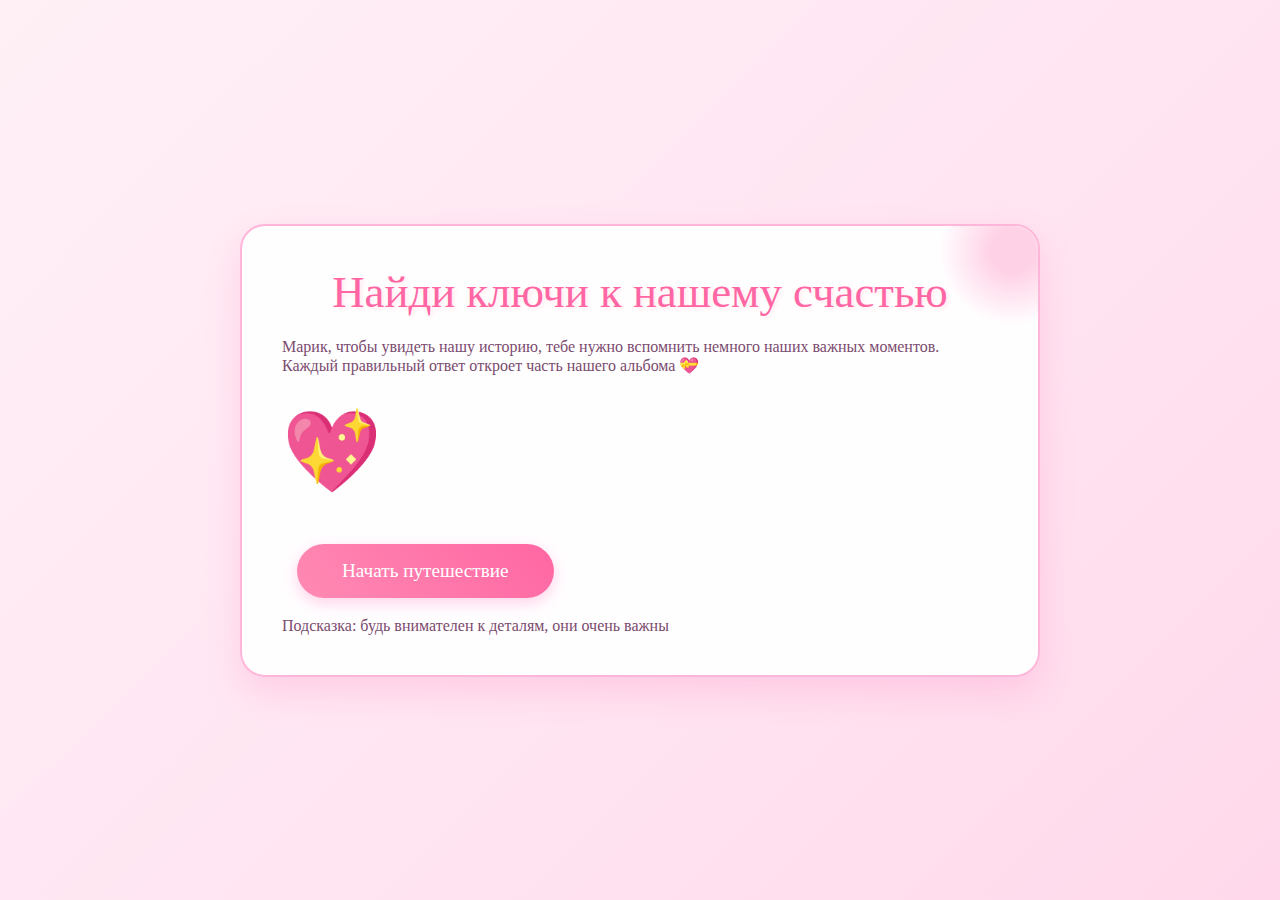
<file: docs/index.html>
<!DOCTYPE html>
<html lang="ru">
<head>
    <meta charset="UTF-8">
    <title>Найди ключи к нашему счастью</title>
    <link rel="stylesheet" href="static/css/style.css">
</head>
<body class="start-screen">
    <div class="container">

        <h1>Найди ключи к нашему счастью</h1>
        <p class="intro-text">Марик, чтобы увидеть нашу историю, тебе нужно вспомнить немного наших важных моментов. Каждый правильный ответ откроет часть нашего альбома 💝</p>

        <div class="heart-animation">💖</div>

        <a href="level1.html" class="btn">Начать путешествие</a>

        <p class="hint">Подсказка: будь внимателен к деталям, они очень важны</p>
    </div>

    <script src="static/js/script.js"></script>
    <script>
        // Анимация сердечек на главной
        document.querySelectorAll('.heart').forEach((heart, index) => {
            heart.style.animationDelay = (index * 0.5) + 's';
        });
    </script>
<script src="static/js/static_version.js"></script>
</body>
</html>
</file>
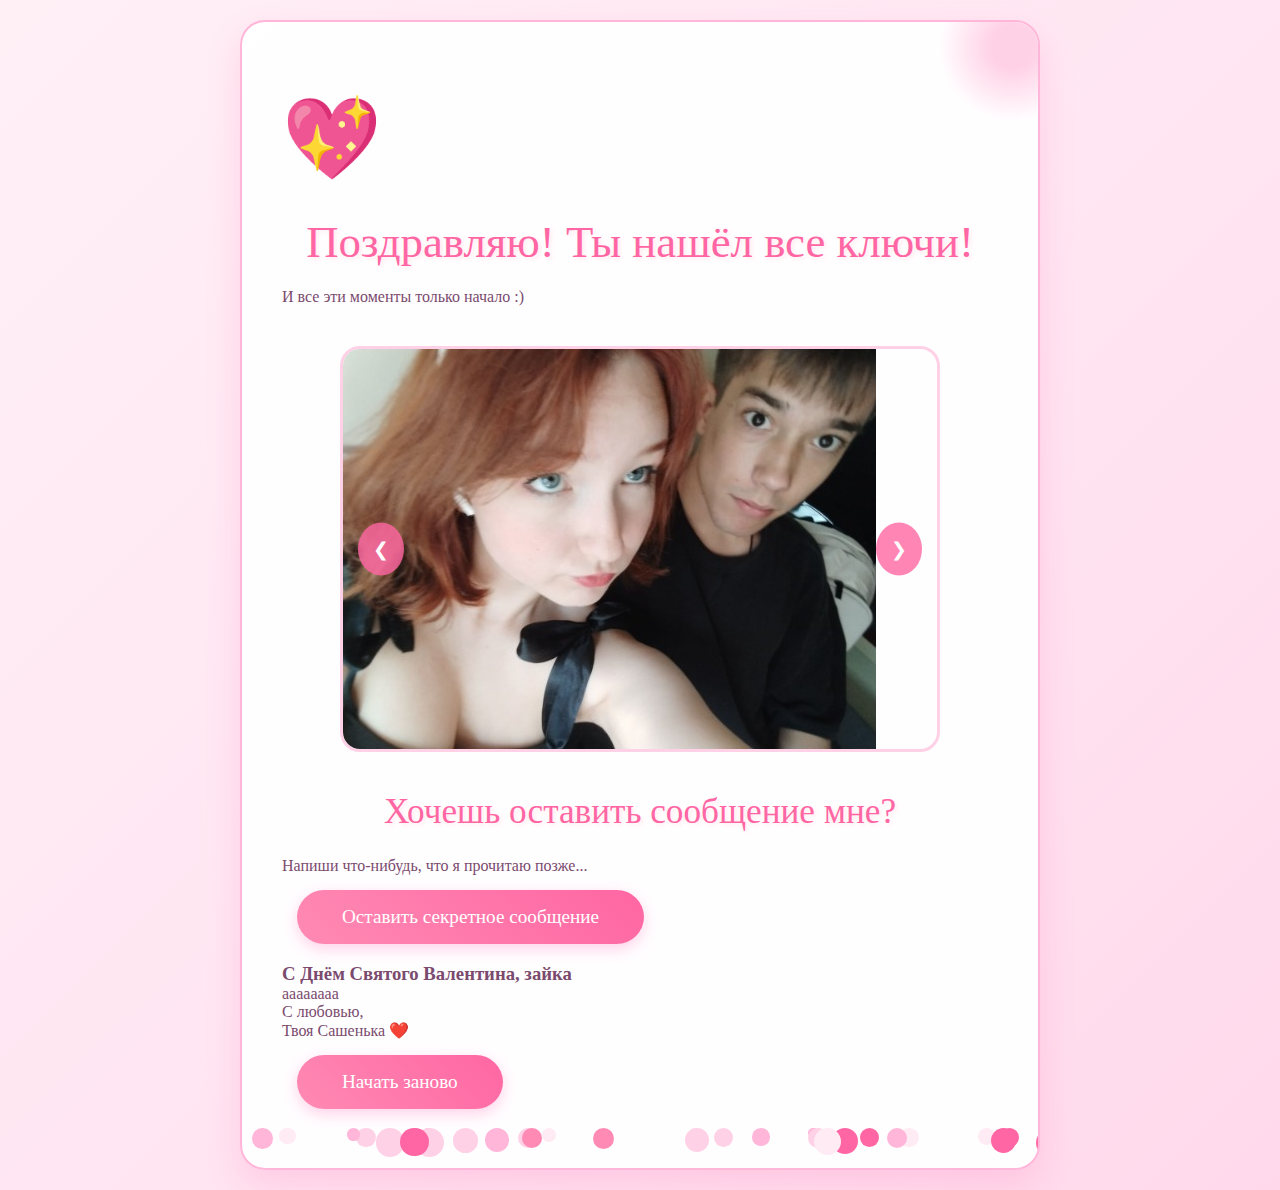
<file: docs/final.html>
<!DOCTYPE html>
<html lang="ru">
<head>
    <meta charset="UTF-8">
    <title>Наша история - Только начало</title>
    <link rel="stylesheet" href="static/css/style.css">
</head>
<body class="final-screen">
    <div class="container">
        <!-- Контейнер для анимаций -->
        <div id="fireworks-container"></div>

        <div class="final-content">
            <div class="heart-animation">💖</div>
            <h1>Поздравляю! Ты нашёл все ключи!</h1>

            <p class="final-message">И все эти моменты только начало :)</p>

            <!-- Слайд-шоу -->
   <div class="slideshow-container">
    <div class="slide active">
        <div class="image-box slide-box">
            <img src="static/image/final1.jpg" alt="Наше фото 1" class="fill-max-size">
        </div>
        <div class="slide-caption">❤</div>
    </div>
    <div class="slide">
        <div class="image-box slide-box">
            <img src="static/image/final2.jpg" alt="Наше фото 2" class="fill-max-size">
        </div>
        <div class="slide-caption">❤</div>
    </div>
    <div class="slide">
        <div class="image-box slide-box">
            <img src="static/image/final3.jpg" alt="Наше фото 3" class="fill-max-size">
        </div>
        <div class="slide-caption">❤</div>
    </div>
    <div class="slide">
        <div class="image-box slide-box">
            <img src="static/image/final4.jpg" alt="Наше фото 4" class="fill-max-size">
        </div>
        <div class="slide-caption">❤</div>
    </div>
    <button class="prev" onclick="prevSlide()">❮</button>
    <button class="next" onclick="nextSlide()">❯</button>
</div>
        </div>

            <!-- Секретная кнопка -->
            <div class="secret-section">
                <h2>Хочешь оставить сообщение мне?</h2>
                <p>Напиши что-нибудь, что я прочитаю позже...</p>
                <a href="message.html" class="btn secret-btn">Оставить секретное сообщение</a>
            </div>

            <div class="final-note">
                <h3>С Днём Святого Валентина, зайка</h3>
                <p>аааааааа</p>

                <div class="signature">
                    <p>С любовью,</p>
                    <p class="your-name">Твоя Сашенька ❤️</p>
                </div>
            </div>

            <a href="index.html" class="btn">Начать заново</a>
        </div>
    </div>

    <script src="static/js/script.js"></script>
    <script>
        // Создаем фейерверки и звездочки
        function createFireworks() {
            const container = document.getElementById('fireworks-container');
            const types = ['firework', 'star', 'sparkle'];
            const colors = ['#ff66a3', '#ff3385', '#ff8ab3', '#ffb6d9', '#ffffff', '#fff8dc'];

            // Создаем много анимаций
            for (let i = 0; i < 40; i++) {
                const element = document.createElement('div');
                const type = types[Math.floor(Math.random() * types.length)];
                element.className = type;

                if (type === 'firework') {
                    element.style.left = Math.random() * 100 + 'vw';
                    element.style.top = Math.random() * 100 + 'vh';
                    element.style.backgroundColor = colors[Math.floor(Math.random() * colors.length)];
                    element.style.width = element.style.height = (Math.random() * 10 + 5) + 'px';
                } else if (type === 'star') {
                    element.innerHTML = '★';
                    element.style.left = Math.random() * 100 + 'vw';
                    element.style.top = Math.random() * 100 + 'vh';
                    element.style.color = colors[Math.floor(Math.random() * colors.length)];
                    element.style.fontSize = (Math.random() * 20 + 10) + 'px';
                    element.style.opacity = Math.random() * 0.8 + 0.2;
                } else if (type === 'sparkle') {
                    element.innerHTML = '✦';
                    element.style.left = Math.random() * 100 + 'vw';
                    element.style.top = Math.random() * 100 + 'vh';
                    element.style.color = colors[Math.floor(Math.random() * colors.length)];
                    element.style.fontSize = (Math.random() * 15 + 8) + 'px';
                }

                element.style.animationDelay = Math.random() * 2 + 's';
                element.style.animationDuration = (Math.random() * 3 + 2) + 's';
                container.appendChild(element);
            }
        }

        // Функция для остановки анимаций через 5 секунд
        function stopAnimations() {
            setTimeout(() => {
                const animations = document.querySelectorAll('#fireworks-container > div');
                animations.forEach(el => {
                    el.style.animationPlayState = 'paused';
                    el.style.opacity = '0.2';
                    el.style.transition = 'opacity 2s ease';
                });
            }, 5000); // 5 секунд
        }

        // Управление слайд-шоу
        let currentSlide = 0;
        const slides = document.querySelectorAll('.slide');

        function showSlide(n) {
            if (n >= slides.length) currentSlide = 0;
            if (n < 0) currentSlide = slides.length - 1;

            slides.forEach(slide => slide.classList.remove('active'));
            slides[currentSlide].classList.add('active');
        }

        window.nextSlide = function() {
            showSlide(++currentSlide);
        };

        window.prevSlide = function() {
            showSlide(--currentSlide);
        };

        // Автоматическое переключение слайдов
        let slideInterval = setInterval(nextSlide, 4000);

        // Останавливаем автоматическое переключение при наведении
        document.querySelector('.slideshow-container').addEventListener('mouseenter', () => {
            clearInterval(slideInterval);
        });

        document.querySelector('.slideshow-container').addEventListener('mouseleave', () => {
            slideInterval = setInterval(nextSlide, 4000);
        });

        // Инициализация
        document.addEventListener('DOMContentLoaded', function() {
            createFireworks();
            stopAnimations();
            showSlide(0);
        });
    </script>
<script src="static/js/static_version.js"></script>
</body>
</html>
</file>
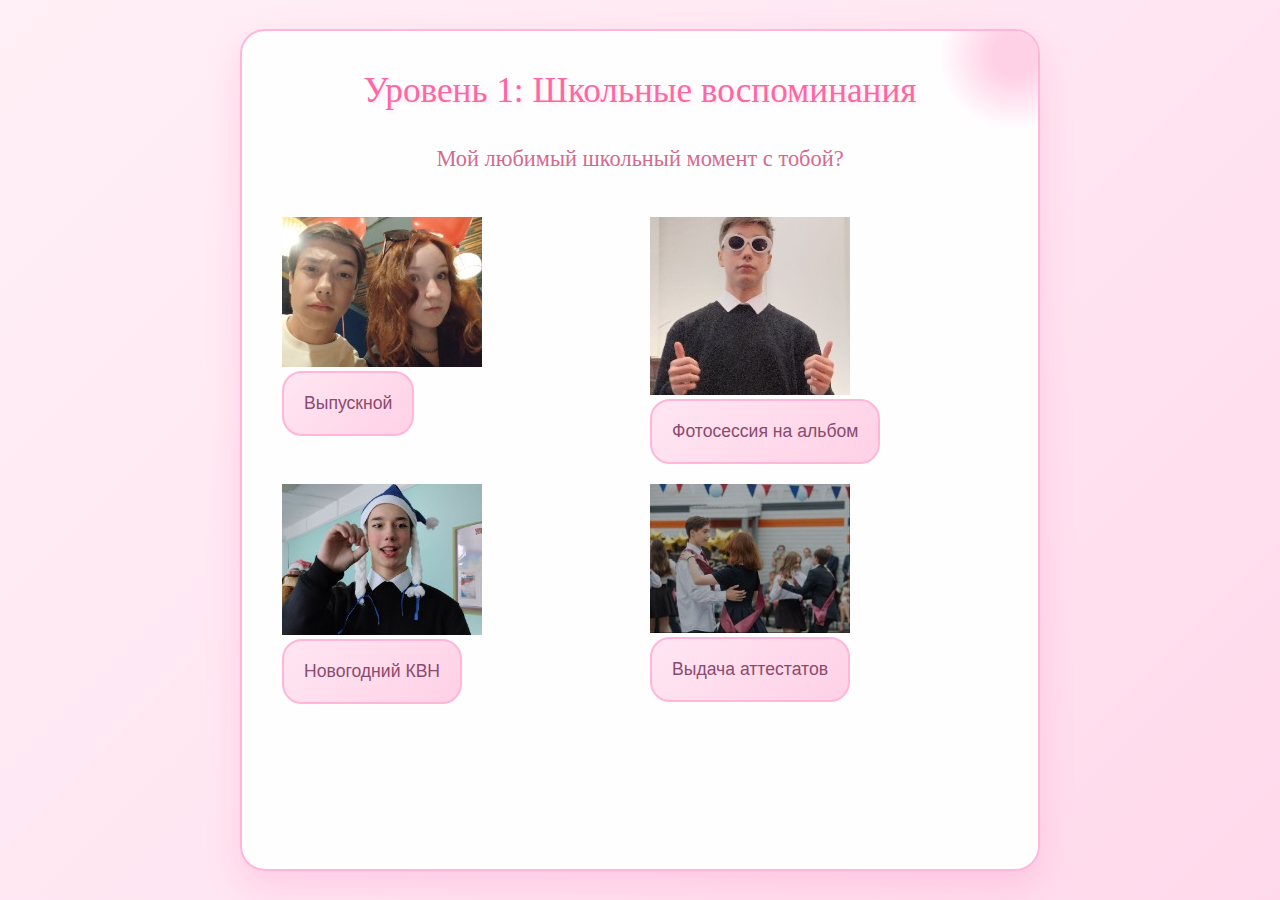
<file: docs/level1.html>
<!DOCTYPE html>
<html lang="ru">
<head>
    <meta charset="UTF-8">
    <title>Уровень 1 - Школьные воспоминания</title>
    <link rel="stylesheet" href="static/css/style.css">
</head>
<body class="level-screen">
    <div class="container">
        <h2>Уровень 1: Школьные воспоминания</h2>
        <p class="question">Мой любимый школьный момент с тобой?</p>

<div class="options options-same-color">
    <div class="option-with-photo" data-answer="выпускной">
        <div class="option-photo-container image-box">
            <img src="static/image/graduation.jpg" alt="Выпускной" class="fill-max-size">
        </div>
        <button class="option-btn">Выпускной</button>
    </div>

    <div class="option-with-photo" data-answer="фотосессия на альбом">
        <div class="option-photo-container image-box">
            <img src="static/image/photosession.jpg" alt="Фотосессия" class="fill-max-size">
        </div>
        <button class="option-btn">Фотосессия на альбом</button>
    </div>

    <div class="option-with-photo correct-option" data-answer="новогодний квн">
        <div class="option-photo-container image-box">
            <img src="static/image/kvn.jpg" alt="КВН" class="fill-max-size">
        </div>
        <button class="option-btn">Новогодний КВН</button>
    </div>

    <div class="option-with-photo" data-answer="выдача аттестатов">
        <div class="option-photo-container image-box">
            <img src="static/image/certificates.jpg" alt="Аттестаты" class="fill-max-size">
        </div>
        <button class="option-btn">Выдача аттестатов</button>
    </div>
</div>

        <div id="feedback" class="feedback"></div>

        <div id="photo-gallery" style="display:none;">
            <div class="key-animation">🔑</div>
            <p class="success-message">Правильно! умничка мой</p>

            <p class="caption">было весело красить тебя :)</p>

            <a href="level2.html" class="btn">Перейти к следующему воспоминанию</a>
        </div>
    </div>

    <script src="static/js/script.js"></script>
    <script>
        document.querySelectorAll('.option-with-photo').forEach(option => {
            const button = option.querySelector('.option-btn');
            button.addEventListener('click', function() {
                const answer = option.getAttribute('data-answer');
                const isCorrect = option.classList.contains('correct-option');
                const feedback = document.getElementById('feedback');
                const gallery = document.getElementById('photo-gallery');

                if (isCorrect) {
                    // Отправляем правильный ответ на сервер
                    // Проверка ответа (удален серверный вызов)
                    })
                    .then(response => response.json())
                    .then(data => {
                        if (data.correct) {
                            feedback.innerHTML = '<p class="correct-feedback">Правильно! Это было так весело!</p>';
                            // Показываем галерею с анимацией
                            setTimeout(() => {
                                gallery.style.display = 'block';
                                gallery.style.animation = 'fadeIn 1s ease';
                            }, 800);
                        }
                    });
                } else {
                    feedback.innerHTML = '<p class="wrong-feedback">Ну ты чо, неправильно... Попробуй еще раз!</p>';
                }
            });
        });
    </script>
<script src="static/js/static_version.js"></script>
</body>
</html>
</file>
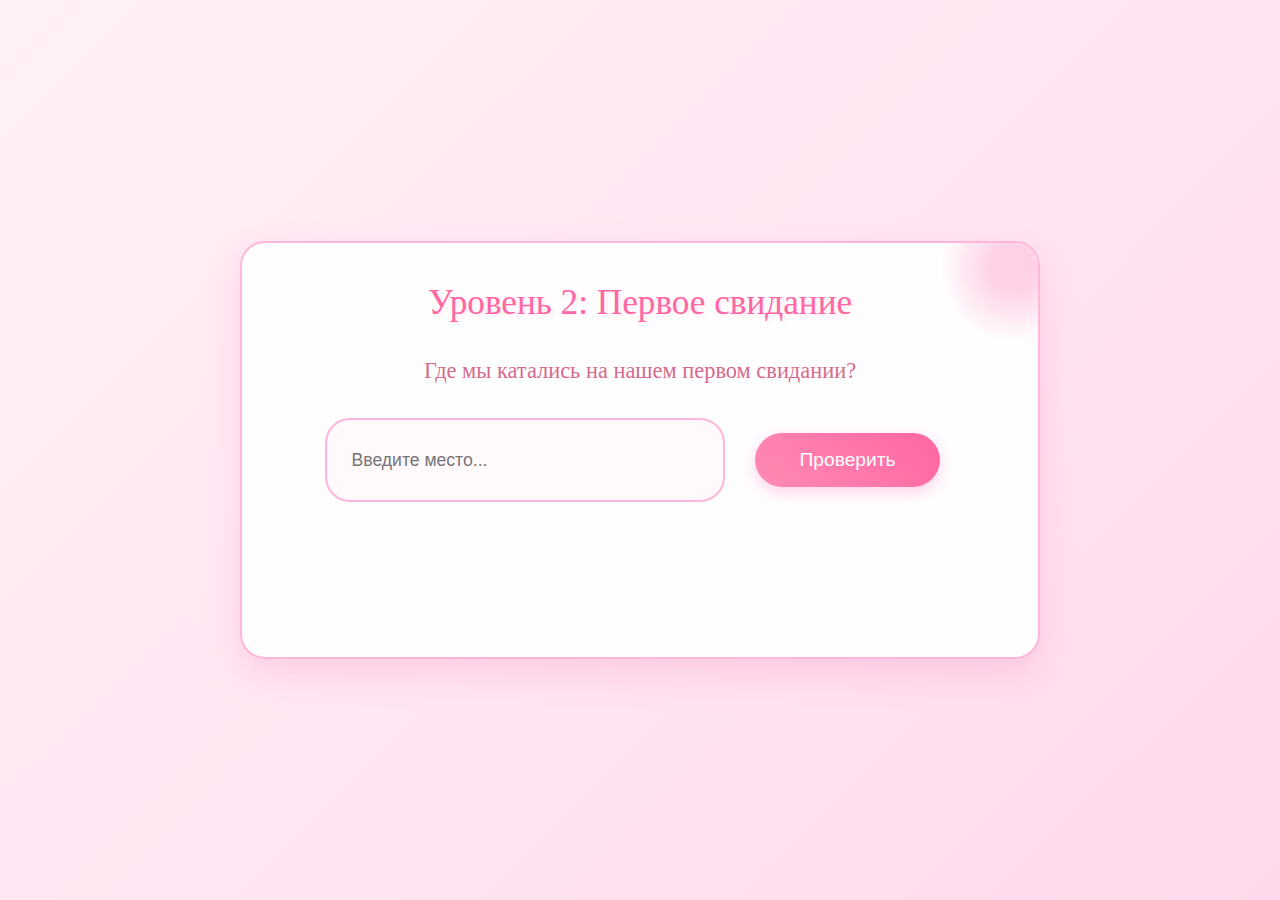
<file: docs/level2.html>
<!DOCTYPE html>
<html lang="ru">
<head>
    <meta charset="UTF-8">
    <title>Уровень 2 - Первое свидание</title>
    <link rel="stylesheet" href="static/css/style.css">
</head>
<body class="level-screen">
    <!-- Плавающие сердечки -->
    <div id="floating-hearts"></div>

    <div class="container">
        <h2>Уровень 2: Первое свидание</h2>
        <p class="question">Где мы катались на нашем первом свидании?</p>

        <div class="input-group">
            <input type="text" id="answer-input" placeholder="Введите место...">
            <button id="submit-btn" class="btn">Проверить</button>
        </div>

        <div id="feedback" class="feedback"></div>

        <div id="success-content" style="display:none;">
            <div class="animation-placeholder">
                <div class="envelope">✉️</div>
            </div>
            <div class="image-box slide-box">
    <img src="static/image/first_date.jpg" alt="Первое свидание" class="fill-max-size">
</div>
            <p class="caption">30.05.2023. Стеснялся меня обнимать, тепло на душе вспоминая это</p>
            <a href="level3.html" class="btn">Дальше</a>
        </div>
    </div>

    <script src="static/js/script.js"></script>
    <script>
        // Создаем плавающие сердечки
        function createFloatingHearts() {
            const container = document.getElementById('floating-hearts');
            const hearts = ['❤️', '💖', '💕', '💗', '💓', '💞', '💝'];

            for (let i = 0; i < 15; i++) {
                const heart = document.createElement('div');
                heart.className = 'floating-heart';
                heart.innerHTML = hearts[Math.floor(Math.random() * hearts.length)];
                heart.style.left = Math.random() * 100 + 'vw';
                heart.style.fontSize = (Math.random() * 20 + 15) + 'px';
                heart.style.opacity = Math.random() * 0.7 + 0.3;
                heart.style.animationDelay = Math.random() * 5 + 's';
                heart.style.animationDuration = (Math.random() * 10 + 10) + 's';
                container.appendChild(heart);
            }
        }

        // Обработчик отправки ответа
        document.getElementById('submit-btn').addEventListener('click', function() {
            const answer = document.getElementById('answer-input').value.trim().toLowerCase();
            const feedback = document.getElementById('feedback');

            if (!answer) {
                feedback.innerHTML = '<p class="wrong-feedback">Введите ответ!</p>';
                return;
            }

            // Проверка ответа (удален серверный вызов)
            })
            .then(response => response.json())
            .then(data => {
                if (data.correct) {
                    feedback.innerHTML = '<p class="correct-feedback">Правильно! Помню этот день!</p>';
                    setTimeout(() => {
                        document.getElementById('success-content').style.display = 'block';
                        document.getElementById('success-content').style.animation = 'fadeIn 1s ease';
                    }, 800);
                } else {
                    feedback.innerHTML = '<p class="wrong-feedback">Подсказка: высоко и вид на воду</p>';
                }
            });
        });

        // Создаем сердечки при загрузке страницы
        document.addEventListener('DOMContentLoaded', function() {
            createFloatingHearts();

            // Позволяем отправлять ответ по Enter
            document.getElementById('answer-input').addEventListener('keypress', function(e) {
                if (e.key === 'Enter') {
                    document.getElementById('submit-btn').click();
                }
            });
        });
    </script>
<script src="static/js/static_version.js"></script>
</body>
</html>
</file>
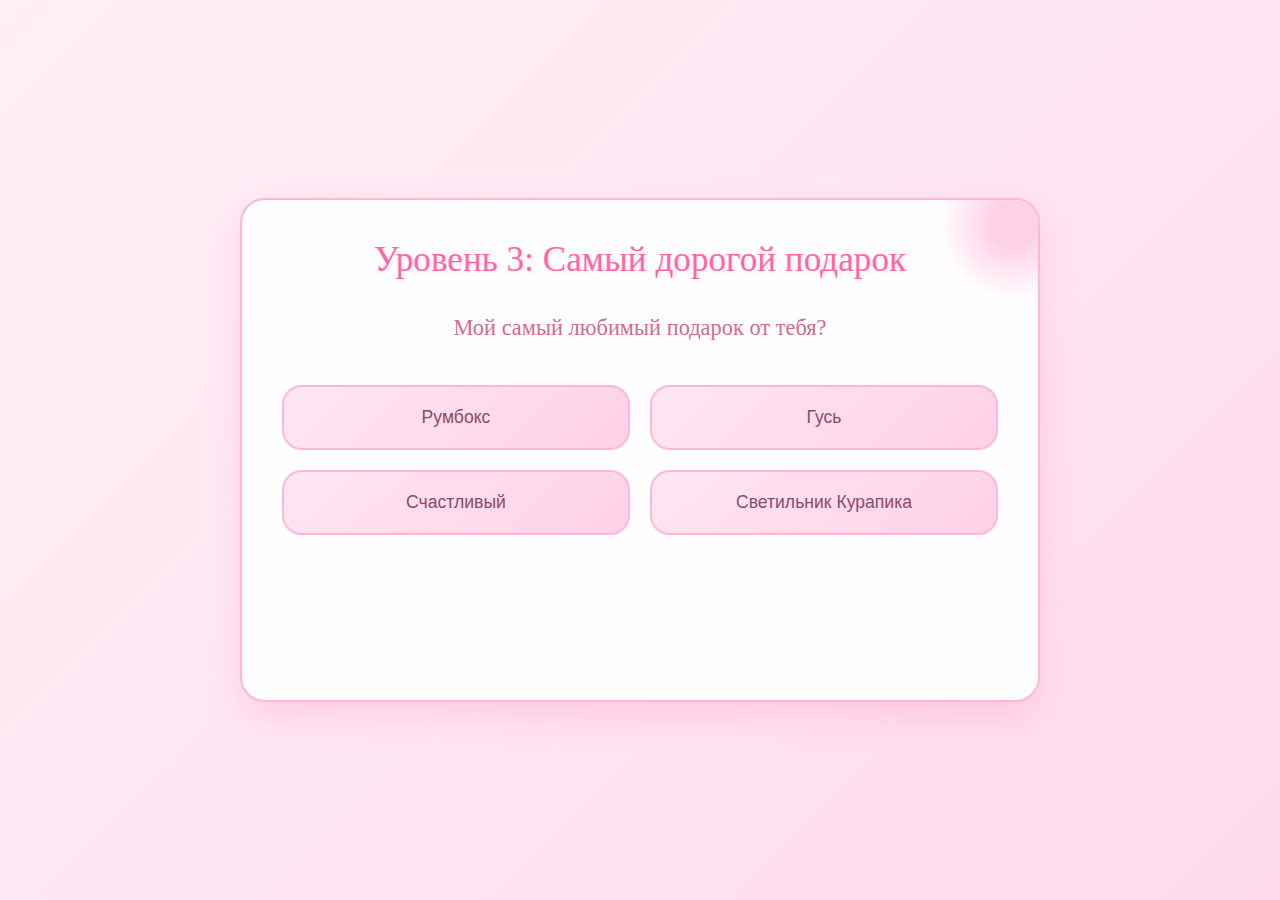
<file: docs/level3.html>
<!DOCTYPE html>
<html lang="ru">
<head>
    <meta charset="UTF-8">
    <title>Уровень 3 - Самый дорогой подарок</title>
    <link rel="stylesheet" href="static/css/style.css">
</head>
<body class="level-screen">
    <div class="container">
        <h2>Уровень 3: Самый дорогой подарок</h2>
        <p class="question">Мой самый любимый подарок от тебя?</p>

        <div class="options options-same-color">
            <button class="option-btn" data-answer="румбокс">Румбокс</button>
            <button class="option-btn" data-answer="гусь">Гусь</button>
            <button class="option-btn" data-answer="улыбашка">Счастливый</button>
            <button class="option-btn" data-answer="светильник курапика">Светильник Курапика</button>
        </div>

        <div id="feedback" class="feedback"></div>

        <div id="success-content" style="display:none;">
            <div class="heart-animation">💝</div>
            <p class="success-message">Да! Именно этот!</p>

            <div class="image-box">
    <img src="static/image/smiley_toy.jpg" alt="Улыбашка" class="fill-max-size">
</div>

            <p class="caption">Этот подарок был спонтанным, поэтому очень искренним, он до сих пор греет душу.</p>

            <div class="memory-box">
                <p>Ты помнишь, как ты дарил его? Было очень мило</p>
            </div>

            <a href="final.html" class="btn">Посмотреть нашу историю целиком</a>
        </div>
    </div>

    <script src="static/js/script.js"></script>
    <script>
        document.querySelectorAll('.option-btn').forEach(button => {
            button.addEventListener('click', function() {
                const answer = this.getAttribute('data-answer');
                const feedback = document.getElementById('feedback');
                const successContent = document.getElementById('success-content');

                // Проверяем правильность ответа
                const isCorrect = answer === 'улыбашка';

                if (isCorrect) {
                    // Визуально выделяем правильный ответ
                    this.classList.add('correct');

                    // Отправляем правильный ответ
                    // Проверка ответа (удален серверный вызов)
                    })
                    .then(response => response.json())
                    .then(data => {
                        if (data.correct) {
                            feedback.innerHTML = '<p class="correct-feedback">Точно! Ты помнишь!</p>';
                            setTimeout(() => {
                                successContent.style.display = 'block';
                                successContent.style.animation = 'fadeIn 1s ease';
                            }, 800);
                        }
                    });
                } else {
                    feedback.innerHTML = '<p class="wrong-feedback">Ты же знаешь правильный ответ... Вспомни!</p>';
                }
            });
        });
    </script>
<script src="static/js/static_version.js"></script>
</body>
</html>
</file>
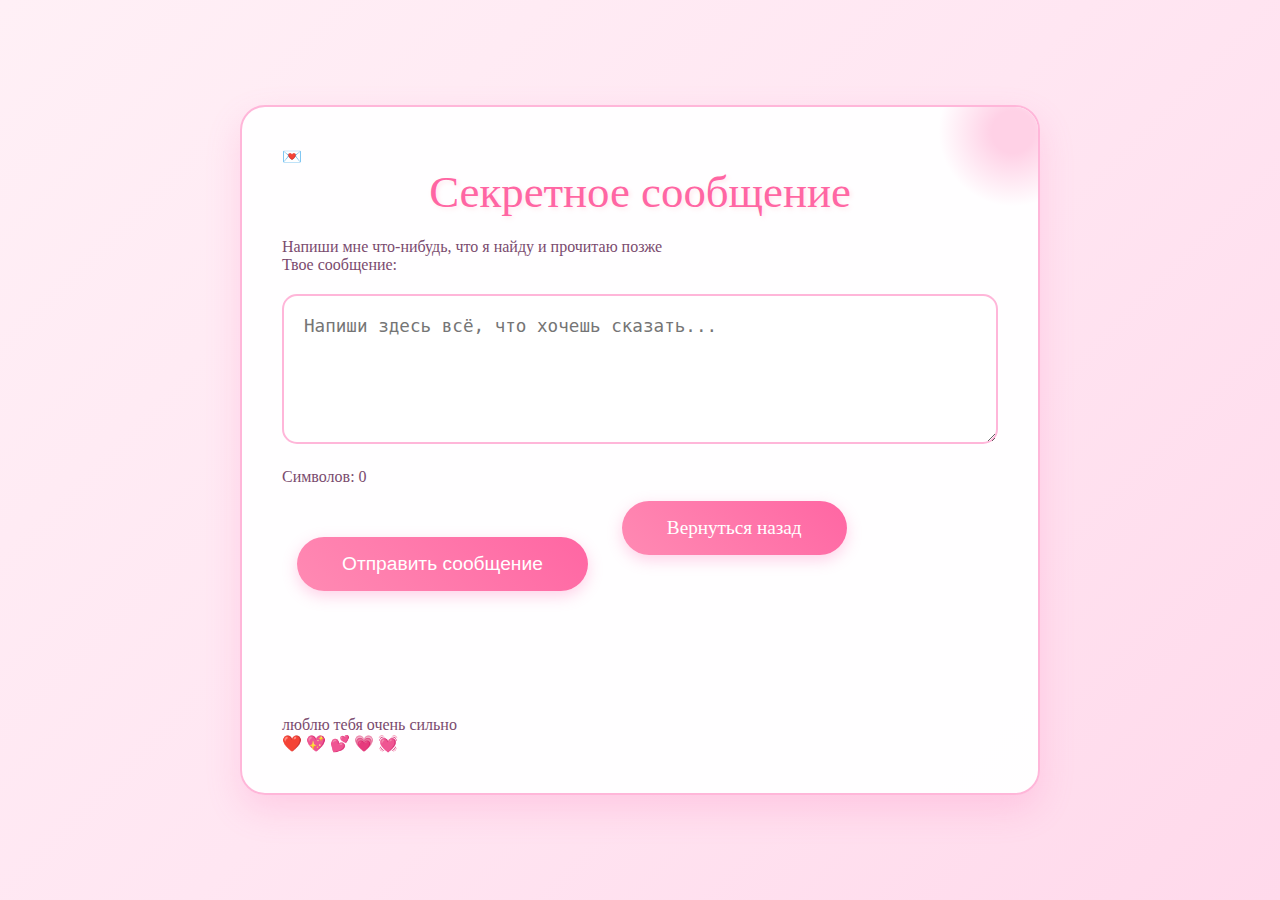
<file: docs/message.html>
<!DOCTYPE html>
<html lang="ru">
<head>
    <meta charset="UTF-8">
    <title>Секретное сообщение</title>
    <link rel="stylesheet" href="static/css/style.css">
</head>
<body class="message-screen">
    <div class="container">
        <div class="envelope-animation">💌</div>

        <h1>Секретное сообщение</h1>
        <p class="message-instruction">Напиши мне что-нибудь, что я найду и прочитаю позже</p>

        <form id="message-form" class="message-form">
            <div class="form-group">
                <label for="secret-message">Твое сообщение:</label>
                <textarea id="secret-message" name="message" placeholder="Напиши здесь всё, что хочешь сказать..." minlength="5" required></textarea>
                <div class="char-count">Символов: <span id="char-counter">0</span></div>
            </div>

            <div class="form-options-grid">
                <button type="submit" class="btn btn-submit">Отправить сообщение</button>
                <a href="final.html" class="btn btn-return">Вернуться назад</a>
            </div>
        </form>

        <div id="message-feedback" class="feedback"></div>

        <div class="romantic-quote">
            <p>люблю тебя очень сильно</p>
        </div>

        <div class="hearts-small">
            <span>❤️</span>
            <span>💖</span>
            <span>💕</span>
            <span>💗</span>
            <span>💓</span>
        </div>
    </div>

    <script src="static/js/script.js"></script>
    <script>
        // Счетчик символов
        const textarea = document.getElementById('secret-message');
        const charCounter = document.getElementById('char-counter');

        textarea.addEventListener('input', function() {
            charCounter.textContent = this.value.length;

            // Меняем цвет счетчика
            if (this.value.length < 10) {
                charCounter.style.color = '#ff6666';
            } else if (this.value.length < 30) {
                charCounter.style.color = '#ff9966';
            } else {
                charCounter.style.color = '#66cc66';
            }
        });

        // Отправка формы
        document.getElementById('message-form').addEventListener('submit', function(e) {
            e.preventDefault();

            const message = textarea.value.trim();
            const feedback = document.getElementById('message-feedback');

            if (message.length < 5) {
                feedback.innerHTML = '<p class="wrong-feedback">Сообщение должно содержать хотя бы 5 символов</p>';
                return;
            }

            // Показываем анимацию загрузки
            feedback.innerHTML = '<p class="loading">Отправляем...</p>';

            // Отправляем на сервер
            // Сохранение в localStorage (удален серверный вызов)
            })
            .then(response => response.json())
            .then(data => {
                if (data.success) {
                    feedback.innerHTML = '<p class="correct-feedback">Сообщение сохранено! Я найду его и прочитаю с улыбкой. Спасибо!</p>';
                    textarea.value = '';
                    charCounter.textContent = '0';

                    // Через 3 секунды предлагаем вернуться
                    setTimeout(() => {
                        feedback.innerHTML += '<p><a href="{{ url_for("final") }}" class="btn-small">Вернуться к нашей истории</a></p>';
                    }, 3000);
                } else {
                    feedback.innerHTML = '<p class="wrong-feedback">Что-то пошло не так... Попробуй еще раз</p>';
                }
            })
            .catch(error => {
                feedback.innerHTML = '<p class="wrong-feedback">Ошибка соединения. Проверь интернет</p>';
            });
        });

        // Анимация конверта
        const envelope = document.querySelector('.envelope-animation');
        setInterval(() => {
            envelope.style.transform = 'scale(1.1)';
            setTimeout(() => {
                envelope.style.transform = 'scale(1)';
            }, 300);
        }, 2000);
    </script>
<script src="static/js/static_version.js"></script>
</body>
</html>
</file>
<file: docs/static/css/style.css>
/* Общие стили */
* {
    margin: 0;
    padding: 0;
    box-sizing: border-box;
}

body {
    font-family: 'Georgia', serif;
    background: linear-gradient(135deg, #fff0f6, #ffe6f2, #ffd9eb);
    min-height: 100vh;
    color: #7a4b6e;
    display: flex;
    justify-content: center;
    align-items: center;
    padding: 20px;
}

.container {
    background: rgba(255, 255, 255, 0.95);
    border-radius: 25px;
    padding: 40px;
    max-width: 800px;
    width: 100%;
    box-shadow: 0 15px 35px rgba(255, 105, 180, 0.2);
    border: 2px solid #ffb6d9;
    position: relative;
    overflow: hidden;
}

.container::before {
    content: '';
    position: absolute;
    top: -50px;
    right: -50px;
    width: 150px;
    height: 150px;
    background: radial-gradient(circle, #ffd1e6 20%, transparent 70%);
    border-radius: 50%;
    z-index: 0;
}

h1, h2 {
    color: #ff66a3;
    text-align: center;
    margin-bottom: 25px;
    font-weight: normal;
    text-shadow: 2px 2px 4px rgba(255, 182, 193, 0.3);
    position: relative;
    z-index: 1;
}

h1 {
    font-size: 2.8rem;
    margin-bottom: 20px;
}

h2 {
    font-size: 2.2rem;
}

.question {
    font-size: 1.4rem;
    color: #d46a8d;
    text-align: center;
    margin: 30px 0;
    line-height: 1.6;
}

/* Кнопки */
.btn {
    display: inline-block;
    padding: 16px 45px;
    background: linear-gradient(45deg, #ff8ab3, #ff66a3);
    color: white;
    text-decoration: none;
    border-radius: 50px;
    font-size: 1.2rem;
    border: none;
    cursor: pointer;
    transition: all 0.4s ease;
    box-shadow: 0 5px 15px rgba(255, 105, 180, 0.3);
    margin: 15px;
    position: relative;
    overflow: hidden;
    z-index: 1;
}

.btn:hover {
    transform: translateY(-3px) scale(1.05);
    box-shadow: 0 8px 20px rgba(255, 105, 180, 0.4);
    background: linear-gradient(45deg, #ff66a3, #ff3385);
}

.btn::after {
    content: '';
    position: absolute;
    top: 0;
    left: -100%;
    width: 100%;
    height: 100%;
    background: linear-gradient(90deg, transparent, rgba(255, 255, 255, 0.3), transparent);
    transition: 0.5s;
}

.btn:hover::after {
    left: 100%;
}

/* Варианты ответов */
.options {
    display: grid;
    grid-template-columns: repeat(2, 1fr);
    gap: 20px;
    margin: 40px 0;
}

.option-btn {
    padding: 20px;
    background: linear-gradient(135deg, #ffe6f2, #ffd1e6);
    border: 2px solid #ffb6d9;
    border-radius: 20px;
    font-size: 1.1rem;
    color: #8a4b6e;
    cursor: pointer;
    transition: all 0.3s ease;
    position: relative;
    overflow: hidden;
}

.option-btn:hover {
    background: linear-gradient(135deg, #ffd1e6, #ffb6d9);
    transform: translateY(-2px);
    box-shadow: 0 5px 15px rgba(255, 182, 193, 0.4);
}

.option-btn.correct {
    background: linear-gradient(135deg, #d4edda, #c3e6cb);
    border-color: #a3d9b1;
}

/* Поле ввода */
.input-group {
    display: flex;
    gap: 15px;
    justify-content: center;
    margin: 30px 0;
}

#answer-input {
    flex: 1;
    max-width: 400px;
    padding: 15px 25px;
    border: 2px solid #ffb6d9;
    border-radius: 25px;
    font-size: 1.1rem;
    background: #fff9fc;
    color: #7a4b6e;
    outline: none;
    transition: all 0.3s;
}

#answer-input:focus {
    border-color: #ff66a3;
    box-shadow: 0 0 0 3px rgba(255, 102, 163, 0.2);
}

/* Фотографии */
.result-photo {
    width: 100%;
    max-width: 500px;
    border-radius: 20px;
    border: 5px solid #ffd1e6;
    margin: 25px auto;
    display: block;
    box-shadow: 0 10px 25px rgba(0, 0, 0, 0.1);
    animation: fadeIn 1s ease;
}

/* Подписи */
.caption {
    font-style: italic;
    color: #ff66a3;
    text-align: center;
    margin: 20px 0;
    font-size: 1.2rem;
    padding: 15px;
    background: linear-gradient(90deg, transparent, #fff0f6, transparent);
}

/* Анимации */
@keyframes fadeIn {
    from { opacity: 0; transform: translateY(20px); }
    to { opacity: 1; transform: translateY(0); }
}

@keyframes pulse {
    0% { transform: scale(1); }
    50% { transform: scale(1.05); }
    100% { transform: scale(1); }
}

@keyframes float {
    0%, 100% { transform: translateY(0); }
    50% { transform: translateY(-10px); }
}

/* Анимации для элементов */
.animation-placeholder {
    margin: 30px 0;
    text-align: center;
}

.envelope {
    font-size: 4rem;
    animation: float 3s ease-in-out infinite;
    display: inline-block;
}

.key-animation {
    font-size: 4rem;
    animation: pulse 2s ease-in-out infinite;
    display: inline-block;
}

/* Фидбэк сообщения */
.feedback {
    margin: 25px 0;
    min-height: 60px;
    display: flex;
    align-items: center;
    justify-content: center;
}

.correct-feedback {
    color: #28a745;
    font-size: 1.3rem;
    animation: fadeIn 0.5s ease;
    text-align: center;
    padding: 15px 30px;
    background: linear-gradient(135deg, #d4edda, #c3e6cb);
    border-radius: 15px;
    border: 2px solid #a3d9b1;
}

.wrong-feedback {
    color: #dc3545;
    font-size: 1.3rem;
    animation: fadeIn 0.5s ease;
    text-align: center;
    padding: 15px 30px;
    background: linear-gradient(135deg, #f8d7da, #f5c6cb);
    border-radius: 15px;
    border: 2px solid #f5c6cb;
}

/* Финальный экран */
.final-content {
    animation: fadeIn 1.5s ease;
}

.heart-animation {
    font-size: 5rem;
    color: #ff66a3;
    animation: pulse 1.5s ease-in-out infinite;
    margin: 30px 0;
}

.confetti {
    position: absolute;
    width: 15px;
    height: 15px;
    background: #ff66a3;
    border-radius: 50%;
    animation: confetti-fall 3s linear infinite;
}

@keyframes confetti-fall {
    0% {
        transform: translateY(-100vh) rotate(0deg);
        opacity: 1;
    }
    100% {
        transform: translateY(100vh) rotate(360deg);
        opacity: 0;
    }
}

/* Слайд-шоу */
.slideshow-container {
    position: relative;
    max-width: 600px;
    margin: 40px auto;
    overflow: hidden;
    border-radius: 20px;
    border: 3px solid #ffd1e6; /* Уменьшаем со всех сторон */
}

.slide {
    display: none;
    width: 100%;
    height: 400px;
    object-fit: fill;
    animation: fadeIn 1s ease;
}

.slide.active {
    display: block;
}

.prev, .next {
    position: absolute;
    top: 50%;
    transform: translateY(-50%);
    background: rgba(255, 102, 163, 0.8);
    color: white;
    border: none;
    padding: 15px;
    cursor: pointer;
    border-radius: 50%;
    font-size: 1.2rem;
    transition: all 0.3s;
}

.prev:hover, .next:hover {
    background: rgba(255, 102, 163, 1);
}

.prev { left: 15px; }
.next { right: 15px; }

/* Секретное сообщение */
.secret-message {
    margin-top: 50px;
    padding: 30px;
    background: linear-gradient(135deg, #fff0f6, #ffe6f2);
    border-radius: 20px;
    border: 2px dashed #ffb6d9;
}

textarea {
    width: 100%;
    min-height: 150px;
    padding: 20px;
    border: 2px solid #ffb6d9;
    border-radius: 15px;
    font-size: 1.1rem;
    background: white;
    color: #7a4b6e;
    resize: vertical;
    margin: 20px 0;
}

textarea:focus {
    outline: none;
    border-color: #ff66a3;
}

/* Адаптивность */
@media (max-width: 768px) {
    .container {
        padding: 25px;
        margin: 10px;
    }

    h1 {
        font-size: 2.2rem;
    }

    h2 {
        font-size: 1.8rem;
    }

    .options {
        grid-template-columns: 1fr;
    }

    .input-group {
        flex-direction: column;
        align-items: center;
    }

    #answer-input {
        width: 100%;
        max-width: 100%;
    }

    .btn {
        padding: 14px 35px;
        font-size: 1.1rem;
    }
}

@media (max-width: 480px) {
    h1 {
        font-size: 1.8rem;
    }

    .question {
        font-size: 1.2rem;
    }

    .btn {
        padding: 12px 30px;
        font-size: 1rem;
    }
    /* Дополнительные стили для всех страниц */

/* Прогресс-бар */
.progress {
    display: flex;
    justify-content: center;
    gap: 30px;
    margin: 40px 0;
}

.progress-step {
    width: 40px;
    height: 40px;
    border-radius: 50%;
    background: #ffd1e6;
    display: flex;
    align-items: center;
    justify-content: center;
    font-weight: bold;
    color: #8a4b6e;
    border: 3px solid #ffb6d9;
    transition: all 0.3s;
}

.progress-step.active {
    background: #ff66a3;
    color: white;
    border-color: #ff3385;
    transform: scale(1.1);
}

/* Галерея фотографий */
.gallery {
    display: grid;
    grid-template-columns: repeat(auto-fit, minmax(250px, 1fr));
    gap: 20px;
    margin: 30px 0;
}

.memory-photo {
    width: 100%;
    height: 250px;
    object-fit: fill;
    border-radius: 15px;
    border: 3px solid #ffd1e6;
    transition: transform 0.3s;
}

.memory-photo:hover {
    transform: scale(1.03);
}

/* Коробка воспоминаний */
.memory-box {
    background: linear-gradient(135deg, #fff9fc, #ffeef7);
    border: 2px solid #ffd1e6;
    border-radius: 15px;
    padding: 25px;
    margin: 30px 0;
    text-align: left;
    line-height: 1.6;
}

.memory-box p {
    margin-bottom: 15px;
    color: #7a4b6e;
}

.memory-box p:last-child {
    margin-bottom: 0;
}

/* Финальный экран */
.final-message {
    font-size: 1.5rem;
    color: #ff66a3;
    margin: 30px 0;
    text-align: center;
    font-style: italic;
}

/* Коллаж */
.collage {
    display: grid;
    grid-template-columns: repeat(2, 1fr);
    gap: 15px;
    margin: 30px 0;
}

.collage-item {
    height: 200px;
    background-size: cover;
    background-position: center;
    border-radius: 15px;
    border: 3px solid #ffd1e6;
    transition: transform 0.3s;
}

.collage-item:hover {
    transform: scale(1.05);
}

/* Секция секретного сообщения */
.secret-section {
    margin: 50px 0;
    padding: 30px;
    background: linear-gradient(135deg, rgba(255, 214, 230, 0.3), rgba(255, 182, 217, 0.3));
    border-radius: 20px;
    border: 2px dashed #ffb6d9;
}

.secret-btn {
    background: linear-gradient(45deg, #ff66a3, #ff3385);
    animation: pulse 2s infinite;
}

/* Подпись */
.signature {
    margin: 40px 0;
    text-align: right;
    padding-right: 50px;
}

.your-name {
    font-size: 1.5rem;
    color: #ff66a3;
    font-weight: bold;
}

/* Страница сообщения */
.message-form {
    max-width: 700px;
    margin: 40px auto;
}

.form-group {
    margin-bottom: 30px;
}

.form-group label {
    display: block;
    margin-bottom: 10px;
    color: #d46a8d;
    font-size: 1.2rem;
}

textarea {
    width: 100%;
    min-height: 200px;
    padding: 20px;
    border: 2px solid #ffb6d9;
    border-radius: 15px;
    font-size: 1.1rem;
    font-family: 'Georgia', serif;
    background: #fff9fc;
    color: #7a4b6e;
    resize: vertical;
    transition: all 0.3s;
}

textarea:focus {
    outline: none;
    border-color: #ff66a3;
    box-shadow: 0 0 0 3px rgba(255, 102, 163, 0.2);
}

.char-count {
    text-align: right;
    margin-top: 10px;
    color: #a36b8c;
    font-size: 0.9rem;
}

.form-options {
    display: flex;
    gap: 20px;
    justify-content: center;
    margin-top: 30px;
}

.btn-secondary {
    background: linear-gradient(45deg, #a3a3a3, #888888);
}

.btn-secondary:hover {
    background: linear-gradient(45deg, #888888, #666666);
}

/* Цитата */
.romantic-quote {
    margin: 50px 0;
    padding: 30px;
    background: linear-gradient(135deg, #fff0f6, #ffe6f2);
    border-radius: 20px;
    border-left: 5px solid #ff66a3;
    font-style: italic;
    text-align: center;
}

.quote-author {
    text-align: right;
    margin-top: 15px;
    color: #d46a8d;
}

/* Маленькие сердечки */
.hearts-small {
    margin: 30px 0;
    display: flex;
    justify-content: center;
    gap: 15px;
    font-size: 2rem;
    animation: float 4s ease-in-out infinite;
}

.hearts-small span {
    animation: float 3s ease-in-out infinite;
}

.hearts-small span:nth-child(1) { animation-delay: 0s; }
.hearts-small span:nth-child(2) { animation-delay: 0.6s; }
.hearts-small span:nth-child(3) { animation-delay: 1.2s; }
.hearts-small span:nth-child(4) { animation-delay: 1.8s; }
.hearts-small span:nth-child(5) { animation-delay: 2.4s; }

/* Анимация конверта */
.envelope-animation {
    font-size: 5rem;
    animation: float 3s ease-in-out infinite;
    margin: 30px 0;
    display: block;
}

/* Сообщения */
.success-message {
    font-size: 1.3rem;
    color: #ff66a3;
    margin: 20px 0;
    text-align: center;
}

.loading {
    color: #ff66a3;
    text-align: center;
    font-size: 1.2rem;
}

/* Маленькие кнопки */
.btn-small {
    padding: 10px 25px;
    font-size: 1rem;
    margin: 5px;
}

/* Адаптивность */
@media (max-width: 768px) {
    .gallery {
        grid-template-columns: 1fr;
    }

    .collage {
        grid-template-columns: 1fr;
    }

    .collage-item {
        height: 150px;
    }

    .form-options {
        flex-direction: column;
        align-items: center;
    }

    .progress {
        gap: 15px;
    }

    .progress-step {
        width: 35px;
        height: 35px;
        font-size: 0.9rem;
    }
}

/* Анимация для конверта */
@keyframes envelope {
    0% { transform: translateY(0) rotate(0deg); }
    25% { transform: translateY(-10px) rotate(-5deg); }
    75% { transform: translateY(-10px) rotate(5deg); }
    100% { transform: translateY(0) rotate(0deg); }
}

.envelope-animation {
    animation: envelope 2s ease-in-out infinite;
}
/* Новые стили для уровней */

/* Уровень 1: одинаковый цвет для всех кнопок и фото */
.options-same-color .option-btn {
    background: linear-gradient(135deg, #ffd1e6, #ffb6d9);
    border: 2px solid #ff8ab3;
    color: #7a4b6e;
    width: 100%;
    margin-top: 10px;
}

.options-same-color .option-btn:hover {
    background: linear-gradient(135deg, #ffb6d9, #ff8ab3);
    transform: translateY(-3px);
}

.option-with-photo {
    text-align: center;
    transition: transform 0.3s;
}

.option-with-photo:hover {
    transform: translateY(-5px);
}

.option-photo-container {
    width: 200px;
    height: 150px;
    margin: 0 auto 10px;
    overflow: hidden;
    border-radius: 15px;
    border: 3px solid #ffd1e6;
    background: #fff0f6;

}

.option-photo {
    width: 100%;
    height: 100%;
    object-fit: contain;
    transition: transform 0.5s;
}

.option-with-photo:hover .option-photo {
    transform: scale(1.1);
}

.correct-option .option-photo-container {
    border-color: #ff66a3;
    box-shadow: 0 0 15px rgba(255, 102, 163, 0.5);
}

/* Уровень 2: плавающие сердечки */
#floating-hearts {
    position: fixed;
    top: 0;
    left: 0;
    width: 100%;
    height: 100%;
    pointer-events: none;
    z-index: 1;
}

.floating-heart {
    position: absolute;
    animation: float-heart linear infinite;
    opacity: 0;
}

@keyframes float-heart {
    0% {
        transform: translateY(100vh) rotate(0deg);
        opacity: 0;
    }
    10% {
        opacity: 1;
    }
    90% {
        opacity: 1;
    }
    100% {
        transform: translateY(-100px) rotate(360deg);
        opacity: 0;
    }
}

/* Уровень 3: убираем смайлики и делаем одинаковый цвет */
.options-same-color .option-btn::before {
    content: none !important;
}

.options-same-color .option-btn {
    background: linear-gradient(135deg, #ffd1e6, #ffb6d9);
    border: 2px solid #ff8ab3;
    color: #7a4b6e;
    font-size: 1.1rem;
    padding: 18px;
}

.options-same-color .option-btn.correct {
    background: linear-gradient(135deg, #d4edda, #c3e6cb);
    border-color: #a3d9b1;
}

/* Финальная страница: фейерверки и звездочки */
#fireworks-container {
    position: fixed;
    top: 0;
    left: 0;
    width: 100%;
    height: 100%;
    pointer-events: none;
    z-index: 0;
}

.firework {
    position: absolute;
    border-radius: 50%;
    animation: firework-explosion ease-out;
}

.star {
    position: absolute;
    animation: star-twinkle ease-in-out infinite;
}

.sparkle {
    position: absolute;
    animation: sparkle-spin linear infinite;
}

@keyframes firework-explosion {
    0% {
        transform: scale(0);
        opacity: 1;
    }
    50% {
        opacity: 1;
    }
    100% {
        transform: scale(5);
        opacity: 0;
    }
}

@keyframes star-twinkle {
    0%, 100% {
        opacity: 0.2;
        transform: scale(1);
    }
    50% {
        opacity: 1;
        transform: scale(1.2);
    }
}

@keyframes sparkle-spin {
    0% {
        transform: rotate(0deg) scale(1);
        opacity: 1;
    }
    100% {
        transform: rotate(360deg) scale(0);
        opacity: 0;
    }
}

/* Страница сообщения: исправленные кнопки */
.form-options-grid {
    display: grid;
    grid-template-columns: 1fr 1fr;
    gap: 20px;
    margin-top: 30px;
    max-width: 500px;
    margin-left: auto;
    margin-right: auto;
}

.btn-submit {
    background: linear-gradient(45deg, #ff66a3, #ff3385);
    width: 100%;
}

.btn-return {
    background: linear-gradient(45deg, #a3a3a3, #888888);
    width: 100%;
}

.btn-submit:hover {
    background: linear-gradient(45deg, #ff3385, #ff0066);
}

.btn-return:hover {
    background: linear-gradient(45deg, #888888, #666666);
}

/* Адаптивность для кнопок на странице сообщения */
@media (max-width: 768px) {
    .form-options-grid {
        grid-template-columns: 1fr;
        gap: 15px;
    }

    .form-options-grid .btn {
        width: 100%;
    }
}

/* Дополнительные стили для галереи */
.gallery {
    display: grid;
    grid-template-columns: repeat(3, 1fr);
    gap: 15px;
    margin: 30px 0;
}

.memory-photo {
    width: 100%;
    height: 200px;
    object-fit: contain;
    border-radius: 12px;
    border: 3px solid #ffd1e6;
    transition: all 0.3s;
}

.memory-photo:hover {
    transform: scale(1.05);
    border-color: #ff66a3;
    box-shadow: 0 5px 15px rgba(255, 102, 163, 0.3);
}

/* Стили для подсказок */
.hint {
    font-size: 0.9rem;
    color: #d46a8d;
    margin-top: 20px;
    font-style: italic;
    text-align: center;
}

/* Стили для фидбэка */
.wrong-feedback {
    color: #dc3545;
    background: linear-gradient(135deg, #f8d7da, #f5c6cb);
    border: 2px solid #f5c6cb;
    padding: 15px 25px;
    border-radius: 15px;
    text-align: center;
    margin: 20px 0;
    animation: shake 0.5s ease;
}

@keyframes shake {
    0%, 100% { transform: translateX(0); }
    25% { transform: translateX(-5px); }
    75% { transform: translateX(5px); }
}

.correct-feedback {
    color: #28a745;
    background: linear-gradient(135deg, #d4edda, #c3e6cb);
    border: 2px solid #a3d9b1;
    padding: 15px 25px;
    border-radius: 15px;
    text-align: center;
    margin: 20px 0;
    animation: pop 0.5s ease;
}

@keyframes pop {
    0% { transform: scale(0.8); opacity: 0; }
    100% { transform: scale(1); opacity: 1; }
}
/* Добавьте в конец style.css */
.image-box {
    width: 100%;
    height: 300px; /* или нужная вам высота */
    border-radius: 15px;
    overflow: hidden;
    margin: 15px 0;
    border: 3px solid #ffd1e6;
    background-color: #fff0f6;
    display: flex;
    align-items: center;
    justify-content: center;
}

.fill-max-size {
    width: 100%;
    height: 100%;
    object-fit: fill;
}

.fill-max-size:hover {
    transform: scale(1.05);
    transition: transform 0.3s ease;
}

/* Для галереи */
.gallery-box {
    height: 250px;
}

/* Для слайд-шоу */
.slide-box {
    height: 400px;
}

/* Для коллажа */
.collage-box {
    height: 200px;
    width: 100%;
}
.options-same-color .option-btn.correct {
    background: linear-gradient(135deg, #ffd1e6, #ffb6d9);
    border-color: #ff8ab3;
}

/* Добавляем класс для правильного ответа после выбора */
.options-same-color .option-btn.selected-correct {
    background: linear-gradient(135deg, #d4edda, #c3e6cb);
    border-color: #a3d9b1;
    animation: pulse 0.5s ease;
}
.slide {
    display: none;
    width: 100%;
    height: 400px;
    margin: 0; /* Убедитесь, что нет отступов */
    padding: 0; /* Убедитесь, что нет внутренних отступов */
    animation: fadeIn 1s ease;
}

.slide.active {
    display: block;
}

/* И для контейнера изображения: */
.slide-box {
    height: 400px;
    margin: 0;
    padding: 0;
    border: none;
}
}
</file>
